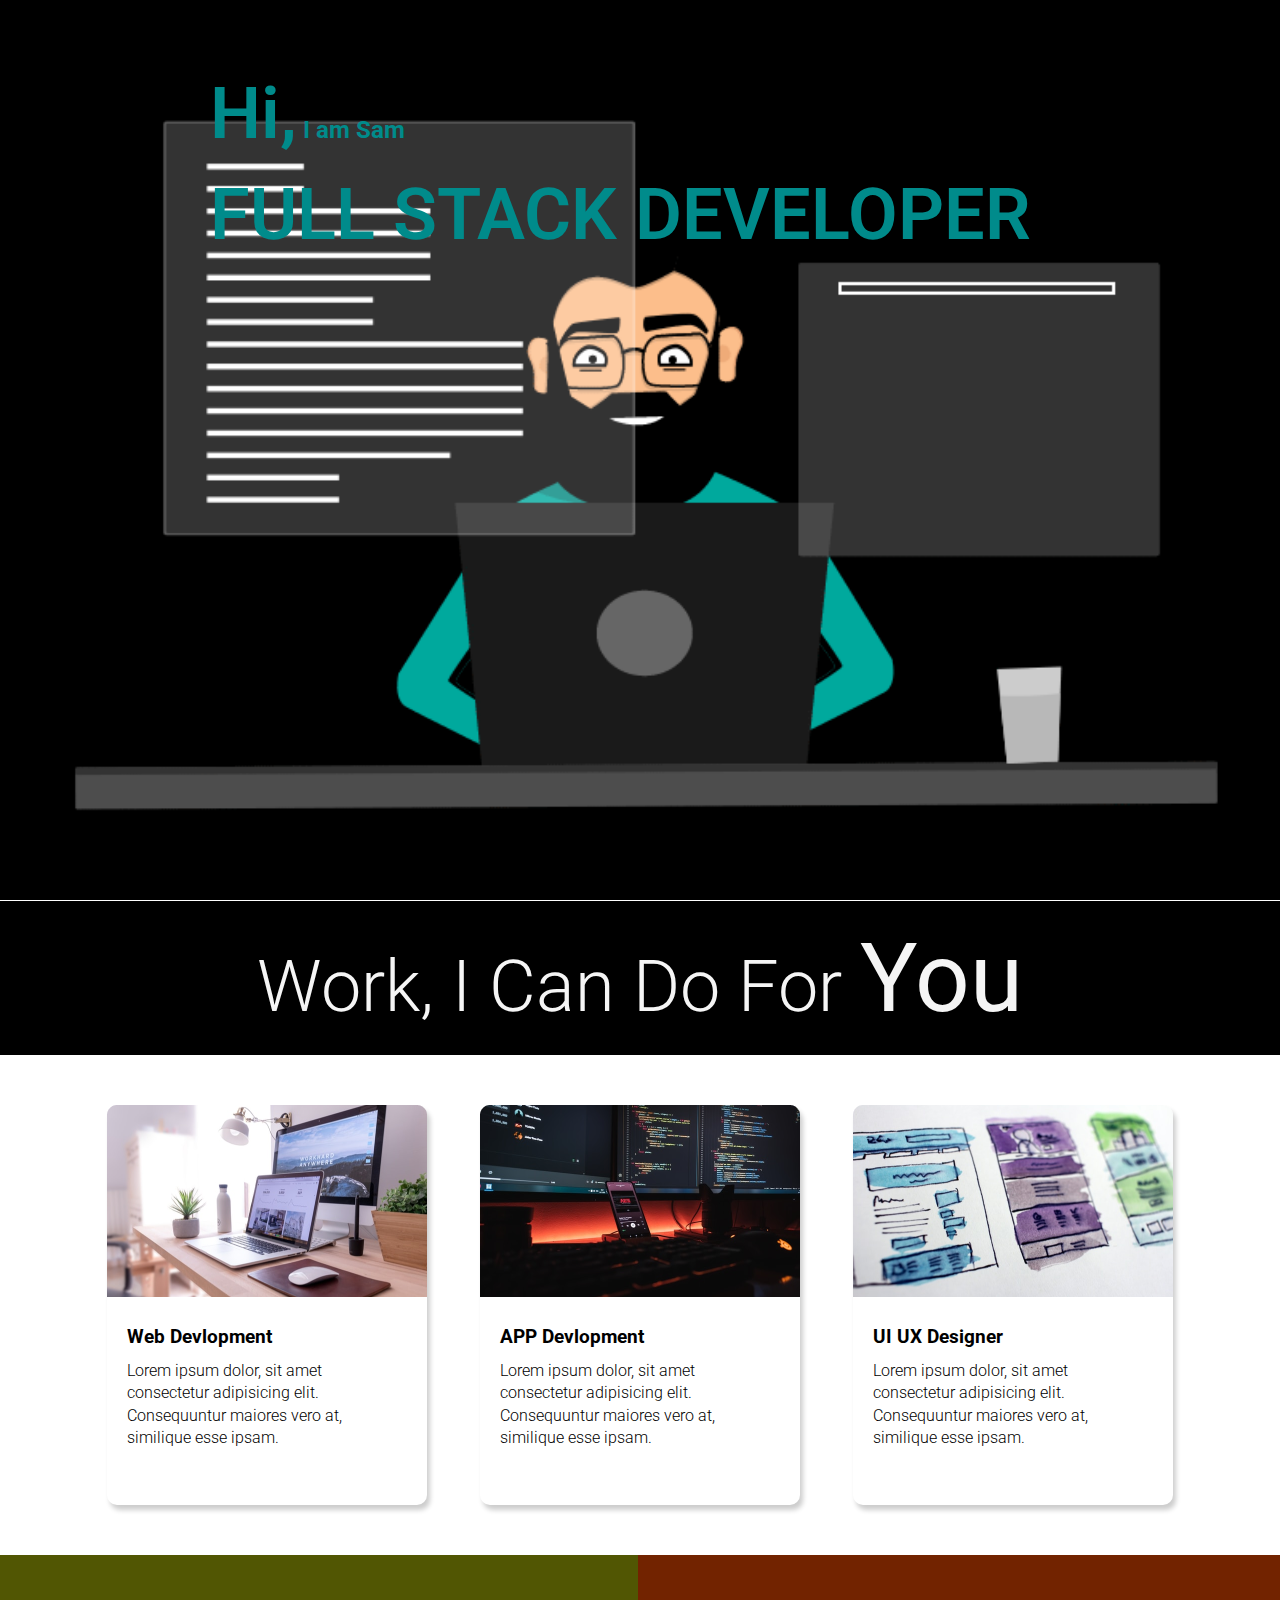
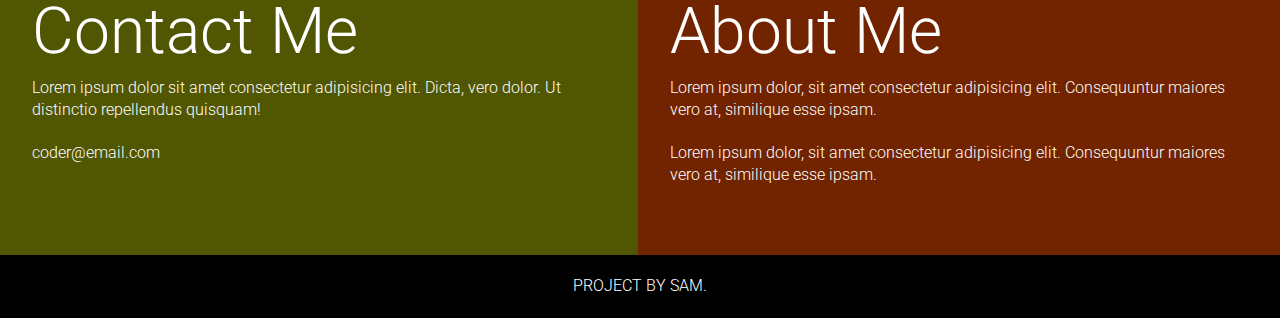
<file: Devloper Landing Page/index.html>
<!DOCTYPE html>
<html lang="en">
  <head>
    <meta charset="UTF-8" />
    <meta http-equiv="X-UA-Compatible" content="IE=edge" />
    <meta name="viewport" content="width=device-width, initial-scale=1.0" />
    <title>Developer Page</title>
    <link rel="stylesheet" href="../Devloper Landing Page/CSS/style.css" />
  </head>
  <body>
    <section class="hero_section">
      <div class="text_container">
        <h2><span class="lg_text">Hi,</span> I am Sam</h2>
        <h1 class="lg_text">FULL STACK DEVELOPER</h1>
      </div>
    </section>
    <section class="black_box">
      <h2>Work, I Can Do For <span>You</span></h2>
    </section>

    <section class="work">
      <div class="grid_item">
        <div class="card">
          <div class="image_container">
            <img src="../Devloper Landing Page/img/web.png" alt="Web dev" />
            <div class="card_container">
              <h3>Web Devlopment</h3>
              <p>
                Lorem ipsum dolor, sit amet consectetur adipisicing elit.
                Consequuntur maiores vero at, similique esse ipsam.
              </p>
            </div>
          </div>
        </div>
      </div>

      <div class="grid_item">
        <div class="card">
          <div class="image_container">
            <img src="../Devloper Landing Page/img/mobile.png" alt="Mob dev" />
            <div class="card_container">
              <h3>APP Devlopment</h3>
              <p>
                Lorem ipsum dolor, sit amet consectetur adipisicing elit.
                Consequuntur maiores vero at, similique esse ipsam.
              </p>
            </div>
          </div>
        </div>
      </div>

      <div class="grid_item">
        <div class="card">
          <div class="image_container">
            <img src="../Devloper Landing Page/img/uiux.png" alt="UI UX dev" />
            <div class="card_container">
              <h3>UI UX Designer</h3>
              <p>
                Lorem ipsum dolor, sit amet consectetur adipisicing elit.
                Consequuntur maiores vero at, similique esse ipsam.
              </p>
            </div>
          </div>
        </div>
      </div>
    </section>

    <section class="bottom_section">
      <div class="contact">
        <h2>Contact Me</h2>
        <p>
          Lorem ipsum dolor sit amet consectetur adipisicing elit. Dicta, vero
          dolor. Ut distinctio repellendus quisquam!
        </p>
        <p>coder@email.com</p>
      </div>
      <div class="about">
        <h2>About Me</h2>
        <p>
            Lorem ipsum dolor, sit amet consectetur adipisicing elit.
            Consequuntur maiores vero at, similique esse ipsam.
          </p>
          <p>
            Lorem ipsum dolor, sit amet consectetur adipisicing elit.
            Consequuntur maiores vero at, similique esse ipsam.
          </p>
      </div>
    </section>

    <footer>
        Project by SAM.
    </footer>
  </body>
</html>
</file>
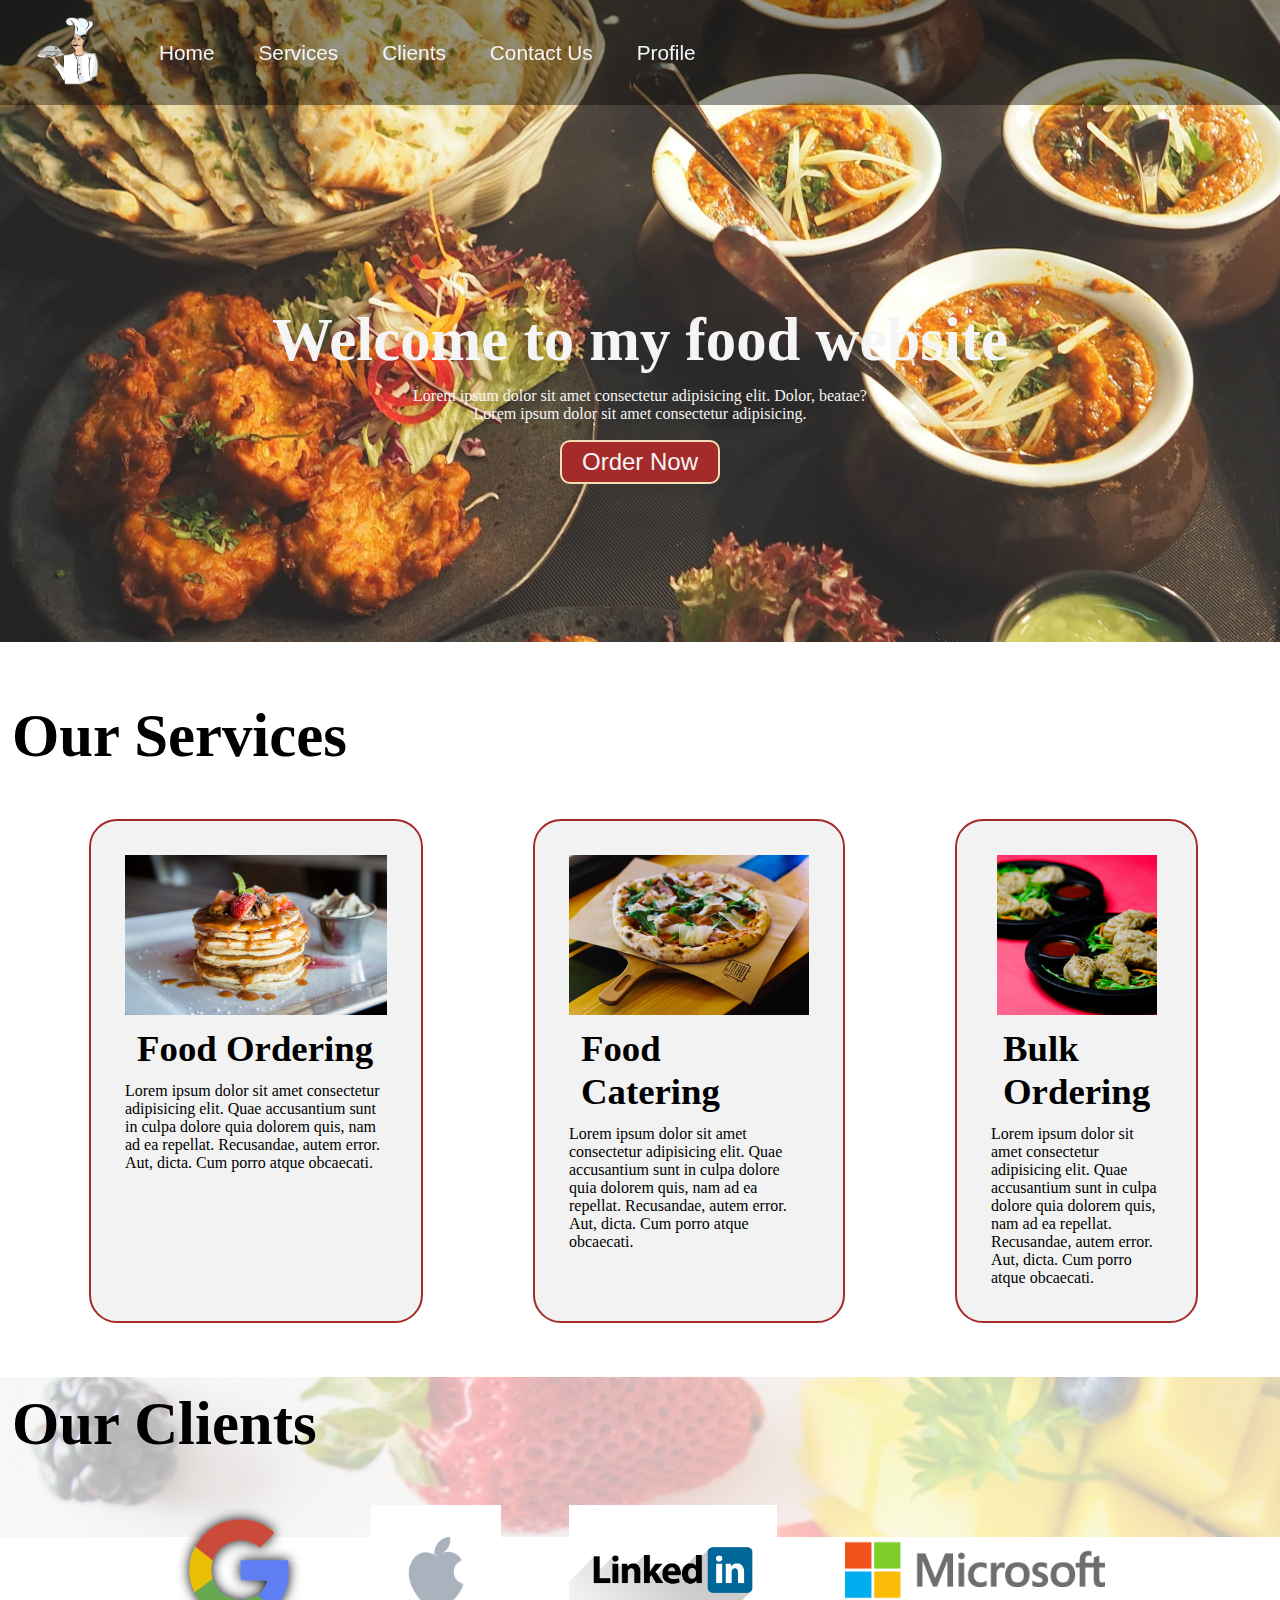
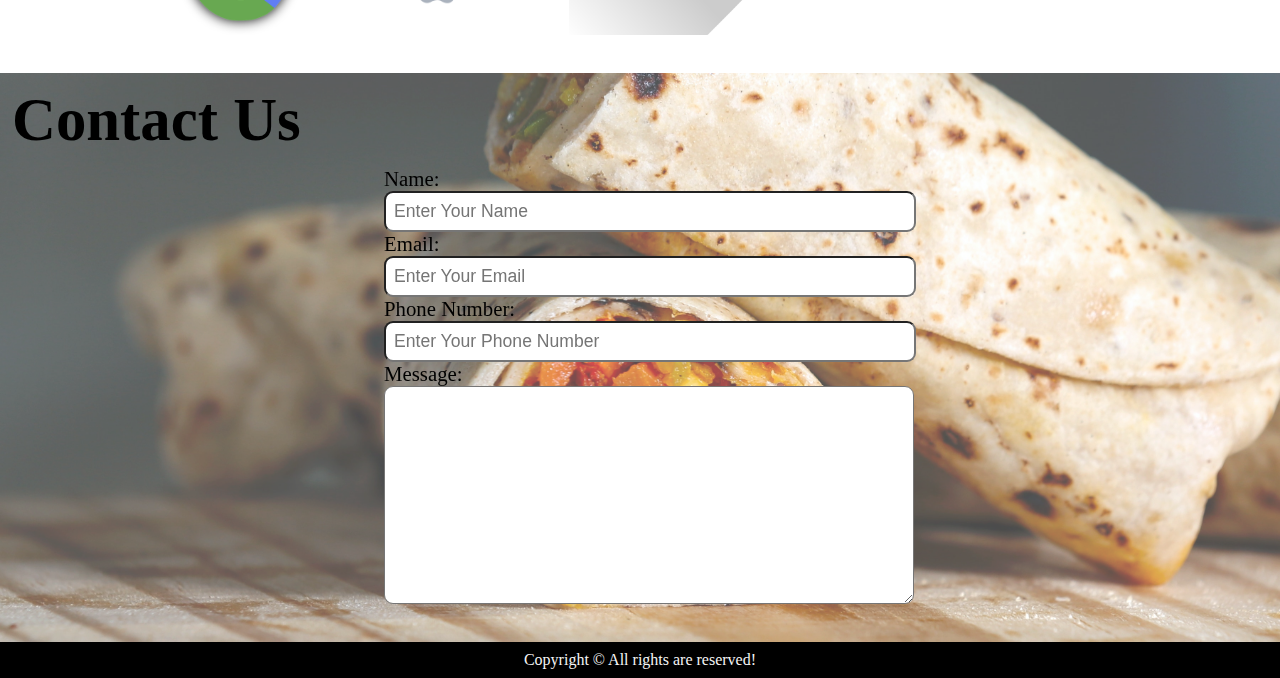
<file: Food Delivery Project/index.html>
<!DOCTYPE html>
<html lang="en">
  <head>
    <meta charset="UTF-8" />
    <meta http-equiv="X-UA-Compatible" content="IE=edge" />
    <meta name="viewport" content="width=device-width, initial-scale=1.0" />
    <title>My Food Website</title>
    <link rel="stylesheet" href="CSS/style.css" />
    <link rel="stylesheet" media="screen and (max-width:1170px)" href="CSS/phone.css">
  </head>
  <body>
    <nav id="navbar">
      <div id="logo">
        <img src="logo.png" alt="Food Website" />
      </div>
      <ul>
        <li class="item"><a href="#home">Home</a></li>
        <li class="item"><a href="#services">Services</a></li>
        <li class="item"><a href="#client-section">Clients</a></li>
        <li class="item"><a href="#contact">Contact Us</a></li>
        <li class="item"><a href="#">Profile</a></li>
      </ul>
    </nav>
    <section id="home">
      <h1 class="h-primary">Welcome to my food website</h1>
      <p>
        Lorem ipsum dolor sit amet consectetur adipisicing elit. Dolor, beatae?
      </p>
      <p>Lorem ipsum dolor sit amet consectetur adipisicing.</p>
      <button class="btn">Order Now</button>
    </section>
    
    <section class="services-container">
      <h1 class="h-primary center">Our Services</h1>
      <div id="services">
        <div class="box">
          <img src="img/1.jpg" alt="" />
          <h2 class="h-secondary center">Food Ordering</h2>
          <p class="center">
            Lorem ipsum dolor sit amet consectetur adipisicing elit. Quae
            accusantium sunt in culpa dolore quia dolorem quis, nam ad ea
            repellat. Recusandae, autem error. Aut, dicta. Cum porro atque
            obcaecati.
          </p>
        </div>
        <div class="box">
          <img src="img/2.jpg" alt="" />
          <h2 class="h-secondary center">Food Catering</h2>
          <p class="center">
            Lorem ipsum dolor sit amet consectetur adipisicing elit. Quae
            accusantium sunt in culpa dolore quia dolorem quis, nam ad ea
            repellat. Recusandae, autem error. Aut, dicta. Cum porro atque
            obcaecati.
          </p>
        </div>
        <div class="box">
          <img src="img/5.jpg" alt="" />
          <h2 class="h-secondary center">Bulk Ordering</h2>
          <p class="center">
            Lorem ipsum dolor sit amet consectetur adipisicing elit. Quae
            accusantium sunt in culpa dolore quia dolorem quis, nam ad ea
            repellat. Recusandae, autem error. Aut, dicta. Cum porro atque
            obcaecati.
          </p>
        </div>
      </div>
    </section>

    <section id="client-section">
      <h1 class="h-primary center">Our Clients</h1>
      <div id="clients">
        <div class="client-item">
          <img src="img/google.png" alt="Our Clients" />
        </div>
        <div class="client-item">
          <img src="img/apple.png" alt="Our Clients" />
        </div>
        <div class="client-item">
          <img src="img/linkedin.png" alt="Our Clients" />
        </div>
        <div class="client-item">
          <img src="img/microsoft.png" alt="Our Clients" />
        </div>
      </div>
    </section>

    <section id="contact">
      <h1 class="h-primary center">Contact Us</h1>
    <div id="contact-box">
      <form action="">
        <div class="form-group">
          <label for="name">Name:</label>
          <input type="text" name="name" id="name" placeholder="Enter Your Name">
        </div>
        <div class="form-group">
          <label for="email">Email:</label>
          <input type="email" name="name" id="email" placeholder="Enter Your Email">
        </div>
        <div class="form-group">
          <label for="phone">Phone Number:</label>
          <input type="phone" name="name" id="phone" placeholder="Enter Your Phone Number">
        </div>
        <div class="form-group">
          <label for="message">Message:</label>
         <textarea name="message" id="message" cols="30" rows="10"></textarea>
        </div>
      </form>
    </div>
    </section>

    <footer>
      <div class="center">
        Copyright &copy; All rights are reserved!
      </div>
    </footer>
    

  </body>
</html>
</file>
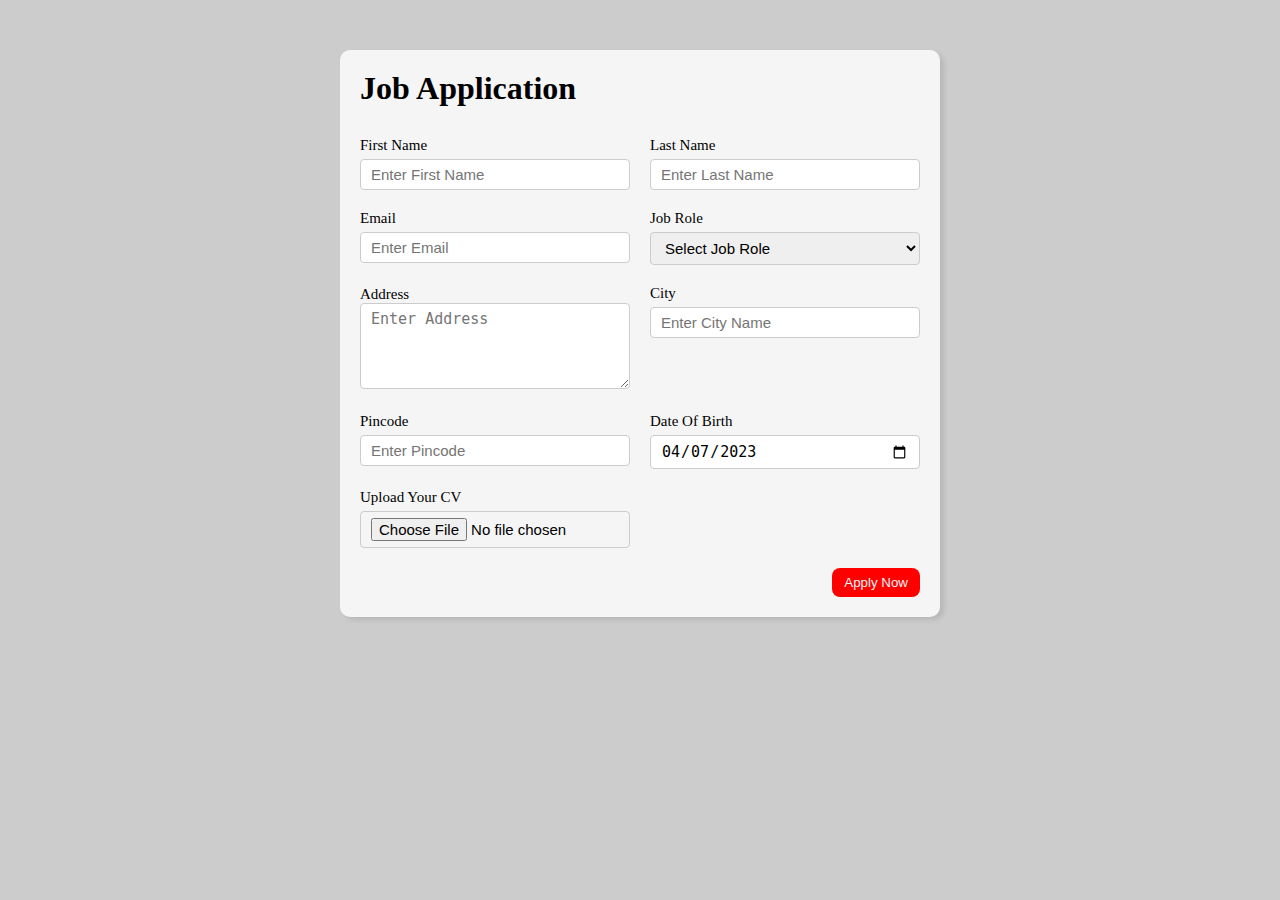
<file: Job Application Project/index.html>
<!DOCTYPE html>
<html lang="en">
<head>
    <meta charset="UTF-8">
    <meta http-equiv="X-UA-Compatible" content="IE=edge">
    <meta name="viewport" content="width=device-width, initial-scale=1.0">
    <title>Job Application</title>
    <link rel="stylesheet" href="../Job Application Project/CSS/style.css">
</head>
<body>
    <div class="container">
        <div class="apply-box">
            <h1>Job Application</h1>
            <form action="">
                <div class="form-container">

                    <div class="form-control">
                        <label for="first-name">First Name</label>
                        <input type="text" id="first-name" name="first-name" placeholder="Enter First Name">

                    </div>
                    <div class="form-control">
                        <label for="last-name">Last Name</label>
                        <input type="text" id="last-name" name="last-name" placeholder="Enter Last Name">

                    </div>
                    <div class="form-control">
                        <label for="email">Email</label>
                        <input type="email" id="email" name="email" placeholder="Enter Email">

                    </div>
                    <div class="form-control">
                        <label for="job-role">Job Role</label>
                        <select name="job-role" id="job-role">
                            <option value="">Select Job Role</option>
                            <option value="frontend">Frontend Developer</option>
                            <option value="backend">Backend Developer</option>
                            <option value="full-stack">Full Stack Developer</option>
                            <option value="ui-ux">UI UX Designer</option>
                        </select>
                    </div>
                    <div class="textarea-control">
                        <label for="address">Address</label>
                        <textarea name="address" id="address" cols="30" rows="4" placeholder="Enter Address"></textarea>
                    </div>
                    <div class="form-control">
                        <label for="city">City</label>
                        <input type="text" id="city" name="city" placeholder="Enter City Name">
                    </div>
                    <div class="form-control">
                        <label for="pincode">Pincode</label>
                        <input type="number" id="pincode" name="pincode" placeholder="Enter Pincode">
                    </div>
                    <div class="form-control">
                        <label for="date">Date Of Birth</label>
                        <input type="date" id="date" name="date" value="2023-04-07">
                    </div>
                    <div class="form-control">
                        <label for="upload">Upload Your CV</label>
                        <input type="file" id="upload" name="upload">
                    </div>
                    
                </div>
                <div class="button">
                    <button type="submit">Apply Now</button>
                </div>
            </form>

        </div>
    </div>

</body>
</html>
</file>
<file: Devloper Landing Page/CSS/style.css>
@import url('https://fonts.googleapis.com/css2?family=Roboto:wght@300&display=swap');
*{
    margin: 0;
    padding: 0;
    box-sizing: border-box;
}

html,body{
    line-height: 1.4;
    font-weight: 300;
    font-family: "Roboto", sans-serif;
}

.hero_section{
    background-image: url(../img/UI_Developer.gif);
    min-height: 100vh;
    background-position: center;
    background-size: cover;
    background-repeat: no-repeat;   
}

.text_container{
    color: darkcyan;
    max-width: 900px;
    margin: 0 auto;
    padding-top:64px;
    padding-left: 20px;
}

.lg_text{
    font-size: 72px;
    font-weight: 600;
}

.black_box{
    background-color: black;
    padding: 10px;

    margin-top: 1px;
}

.black_box h2{
    font-weight: 300;
    font-size: 72px;
    text-align: center;
    color: whitesmoke;
}

.black_box h2 span{
    font-weight: 400;
    font-size: 96px;
}

.work{
    display: grid;
    gap: 20px;
    grid-template-columns: repeat(auto-fit,minmax(320px, 1fr));
    max-width: 1100px;
    margin: 50px auto;
}

.card{
    max-width: 320px;
    height: 400px;
    border-radius: 10px;
    box-shadow: 3px 5px 5px rgba(1, 1, 1, 0.2);   
    transition: 0.2s ease-in-out;
}

.card:hover{
    transform: scale(1.04);
    box-shadow: 3px 5px 5px rgba(1, 1, 1, 0.3);
    transition: 0.2s ease-in-out;
}

.grid_item{
    display: flex;
    justify-content: center;
    align-items: center;
}

.card_container{
    padding: 20px;
}

.card_container h3{
    margin-bottom: 10px;
}

.bottom_section{
    display: flex;
}

.contact{
    background-color: #515603;
}

.about{
    background-color: #722300;
}

.contact, .about{
    min-height: 300px;
    padding: 32px;
    color: white;
}
.about p, .contact p{
    margin-bottom: 20px;
}
.about h2, .contact h2{
    font-size: 64px;
    font-weight: 300;
}


footer{
    text-align: center;
    text-transform: uppercase;
    background-color: #000;
    padding: 20px;
    color: white;
}

@media (max-width:786px){
    .hero_section{
        min-height: 50vh;
    }
    .text_container{
        padding: 10px;
        text-align: center;
    }
    .lg_text{
        font-size: 32px;
    }
    .black_box h2{
        font-size: 32px;
    }
    .black_box h2 span{
        font-weight: 400;
        font-size: 32px;
    }
    .bottom_section{
        flex-direction: column;
    }
    h1{
        font-size: 32px;
    }
    .about h2, .contact h2{
        font-size: 32px;
    }

}
</file>
<file: Food Delivery Project/CSS/style.css>
* {
  margin: 0;
  padding: 0;
}

/* CSS variables */
:root {
  --navbar-height: 60px;
}

/* Navigation Bar */
#navbar {
  display: flex;
  align-items: center;
  position: sticky;
  top: 0px;
}
#navbar::before {
  content: "";
  background-color: black;
  position: absolute;
  top: 0px;
  left: 0px;
  height: 100%;
  width: 100%;
  z-index: -1;
  opacity: 0.4;
}

/* Nav Bar:Logo & image */
#logo {
  margin: 10px 30px;
}

#logo img {
  height: 75px;
  margin: 3px 3px;
}

/* Navigation bar: list styling */
#navbar ul {
  display: flex;
  font-family: "Lucida Sans", "Lucida Sans Regular", "Lucida Grande",
    "Lucida Sans Unicode", Geneva, Verdana, sans-serif;
}

#navbar ul li {
  list-style: none;
  font-size: 1.3rem;
}

#navbar ul li a {
  color: whitesmoke;
  display: block;
  padding: 3px 22px;
  border-radius: 20px;
  text-decoration: none;
}
#navbar ul li a:hover {
  color: black;
  background-color: white;
}

/* Home Section */
#home {
  display: flex;
  flex-direction: column;
  padding: 3px 200px;
  height: 578px;
  justify-content: center;
  align-items: center;
}
#home::before {
  content: "";
  background: url(../bg2.jpg) no-repeat center center/cover;
  position: absolute;
  top: 0px;
  left: 0px;
  height: 642px;
  width: 100%;
  z-index: -1;
  opacity: 0.89;
}

#home h1 {
  color: whitesmoke;
  text-align: center;
  font-family: "Times New Roman", Times, serif;
}
#home p {
  color: whitesmoke;
  text-align: center;
  font-size: 1rem;
}
/* Utility class */
.h-primary {
  font-family: "Times New Roman", Times, serif;
  font-size: 3.8rem;
  padding: 12px;
}
.h-secondary {
  font-family: "Times New Roman", Times, serif;
  font-size: 2.3rem;
  padding: 12px;
}
.btn {
  padding: 6px 20px;
  border: 2px solid wheat;
  background-color: brown;
  color: whitesmoke;
  margin: 17px;
  font-size: 1.5rem;
  border-radius: 10px;
  cursor: pointer;
}

/* Services section */

#services {
  margin: 34px;
  display: flex;
}
#services .box {
  border: 2px solid brown;
  padding: 34px;
  margin: 2px 55px;
  border-radius: 28px;
  background: #f2f2f2;
  margin-bottom: 20px;
}
#services .box img {
  height: 160px;
  margin: auto;
  display: block;
}
#services .box p {
    font-family: 'Times New Roman', Times, serif;


}

/* Client section */
#client-section{
    position: relative;
}
#client-section::before{
    content: "";
    position: absolute;
    background: url(../bg.jpg);
    width: 100%;
    height: 54%;
    z-index: -1;
    opacity: 0.3;
}
#clients{
    display: flex; 
    justify-content: center;
    align-items: center;
}
.client-item{
    padding:34px;
}
#clients img{
    height: 130px;
}

/* Conatct Section */
#contact{
    position: relative;
}
#contact::before{
    content:"";
    position:absolute;
    height: 100%;
    width:100%;
    z-index: -1;
    opacity: 0.7;
    background:url(../img/4.jpg) no-repeat center center/cover;
}
footer{
    background: black;
    color: whitesmoke;
    padding: 9px 20px;
    text-align: center;

}
#contact-box{
    display: flex;
    justify-content: center;
    align-items: center;
    padding-bottom: 34px;
}
#contact-box input,
#contact-box textarea{
    width: 100%;
    padding: 0.5rem;
    border-radius: 9px;
    font-size: 1.1rem;

}
#contact-box form{
    width: 40%;
}
#contact-box label{
    font-size: 1.3rem;
}
html{
  scroll-behavior: smooth;
}
</file>
<file: Food Delivery Project/CSS/phone.css>
/* Navigation Section */
#navbar {
  flex-direction: column;
}
#navbar ul li a {
  font-size: 1rem;
  padding: 0px 7px;
}

/* Home section */
#home {
  height: 370px;
  padding: 3px 28px;
}
#home::before {
  height: 400px;
}
#home p {
  font-size: 13px;
}

/* Services section */
#services {
  flex-direction: column;
}
#services .box {
    padding: 14px;
    margin: 2px 0px;
    margin-bottom: 20px;
}

/* Client section */
#clients {
  flex-wrap: wrap;
}
#clients img{
  width:66px;
  padding: 6px;
  height: auto;
}


/* contact section */
#contact-box form{
    width: 80%;

}

/* footer */

/* Utility classes */
.h-primary {
  font-size: 26px;
}
.btn {
  font-size: 13px;
  padding: 4px 8px; 
}
</file>
<file: Job Application Project/CSS/style.css>
*{
    margin: 0;
    padding: 0;
    box-sizing: border-box;
}

body{
    background-color:#ccc;
}

.container{
    max-width: 900px;
    margin: 0 auto;
}

.apply-box{
    max-width: 600px;
    padding: 20px;
    background-color: whitesmoke;
    margin:0 auto;
    margin-top: 50px;
    box-shadow: 4px 3px 5px rgba(1, 1, 1, 0.1);
    border-radius: 10px;

}
.form-container{
    margin-top:30px;
    display: grid;
    grid-template-columns: repeat(auto-fit,minmax(200px, 1fr));
    gap: 20px;
}
.form-control{
    display: flex;
    flex-direction: column;
}

label{
    font-size: 15px;
    margin-bottom: 5px;
}

input, select, textarea{
    padding: 6px 10px;
    border: 1px solid #ccc;
    border-radius:4px;
    font-size: 15px;
}

input:focus{
    outline-color:red ;
}

.button{
    display: flex;
    justify-content: flex-end;
    margin-top: 20px;
}

button{
    background-color: red;
    border:transparent solid 2px;
    padding: 5px 10px;
    color: whitesmoke;
    border-radius: 8px;
    transition: 0.3s ease-in;
}

button:hover{
    background-color: gray;
    border: 2px solid red;
    color: black;
    transition: 0.3s ease-out;
    cursor: pointer;
}

.textarea-control{
    grid-column: 1/ span 1;
}

.textarea-control textarea{
    width: 100%;
}

@media(max-width:460px){
    .textarea-control{
        grid-column: 1/ span 2;
    }
}
</file>
